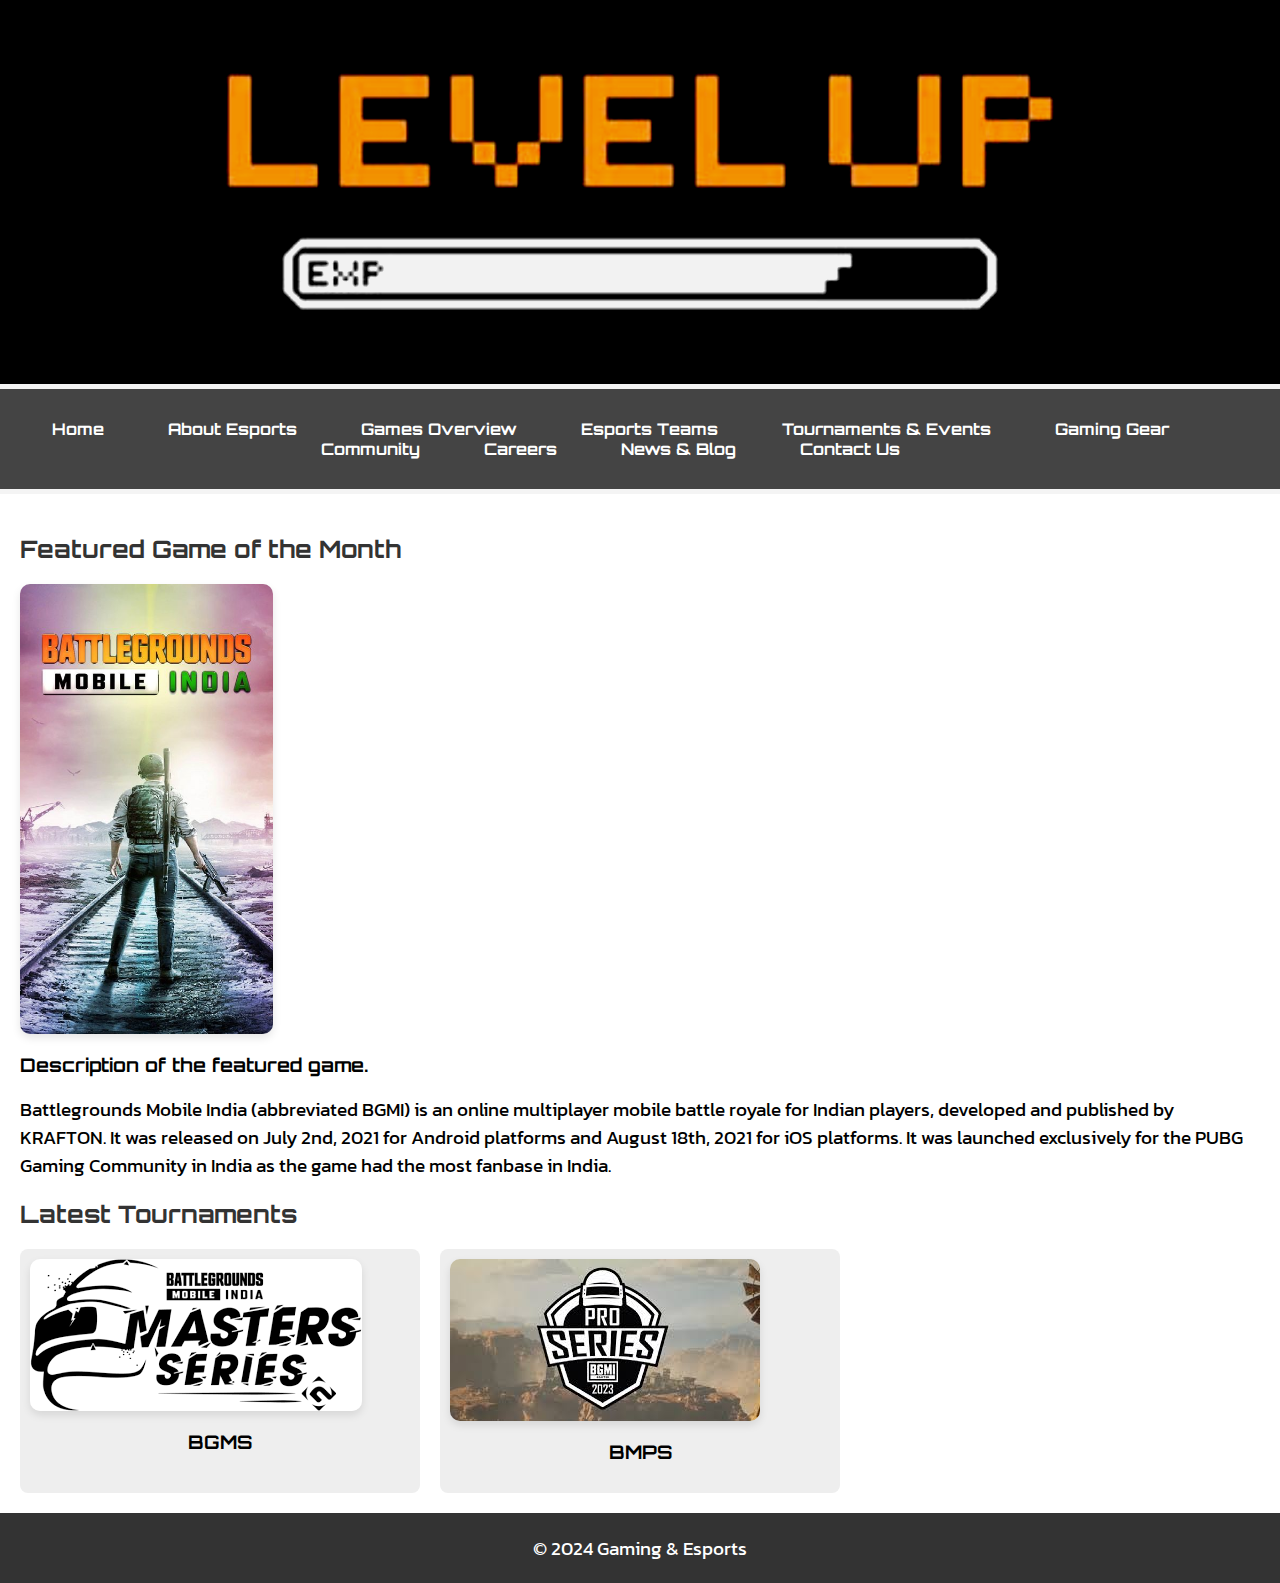
<file: Hari_AIE21156/index.html>
<!DOCTYPE html>
<html lang="en">
<head>
    <meta charset="UTF-8">
    <meta name="viewport" content="width=device-width, initial-scale=1.0">
    <link href="https://fonts.googleapis.com/css2?family=Orbitron:wght@400;500;700&display=swap" rel="stylesheet">
    <link href="https://fonts.googleapis.com/css2?family=Kanit:wght@400;500&family=Orbitron:wght@400;500;700&display=swap" rel="stylesheet">
    <link rel="stylesheet" href="styles.css">
    <title>Gaming and Esports</title>
</head>
<body>
    <header>
        <h1>Welcome to the World of Gaming & Esports</h1>
        <img src="Wallpaper.jpg" alt="Gaming & Esports">
    </header>
    <nav>
        <ul>
            <li><a href="index.html">Home</a></li>
            <li><a href="about.html" class="active">About Esports</a></li>
            <li><a href="games.html">Games Overview</a></li>
            <li><a href="teams.html">Esports Teams</a></li>
            <li><a href="tournaments.html">Tournaments & Events</a></li>
            <li><a href="gear.html">Gaming Gear</a></li>
            <li><a href="community.html">Community</a></li>
            <li><a href="careers.html">Careers</a></li>
            <li><a href="news.html">News & Blog</a></li>
            <li><a href="contact.html">Contact Us</a></li>
        </ul>
    </nav>
    <main>
        <section>
            <h2>Featured Game of the Month</h2>
            <img class="normal-image" src="bgmi.jpg" alt="Featured Game">
            <h3>Description of the featured game.</h3>
            <p>Battlegrounds Mobile India (abbreviated BGMI) is an online multiplayer mobile battle royale for Indian players, developed and published by KRAFTON. It was released on July 2nd, 2021 for Android platforms and August 18th, 2021 for iOS platforms. It was launched exclusively for the PUBG Gaming Community in India as the game had the most fanbase in India.</p>
        </section>
        <section>
            <h2>Latest Tournaments</h2>
            <div class="tournament-grid">
                <div class="tournament-card">
                    <img src="tournament1.png" alt="Tournament 1">
                    <h3>BGMS</h3>
                    <div class="description">
                        <p>The Battlegrounds Mobile India (BGMI) Masters Series Season 3 will see as many as top 24 teams compete for a total prize pool of a whopping prizepool of INR 1 crore.</p>
                    </div>
                </div>
                <div class="tournament-card">
                    <img src="tournament2.jpg" alt="Tournament 2">
                    <h3>BMPS</h3>
                    <div class="description">
                        <p>The Battlegrounds Mobile India (BGMI) Pro Series is an official tournament where the top 16 out of 128 invited teams showcase their skills in a LAN event for a whopping prizepool of INR 2 crore.</p>
                    </div>
                </div>
            </div>
        </section>
    </main>
    <footer>
        <p>© 2024 Gaming & Esports</p>
    </footer>
</body>
</html>
</file>
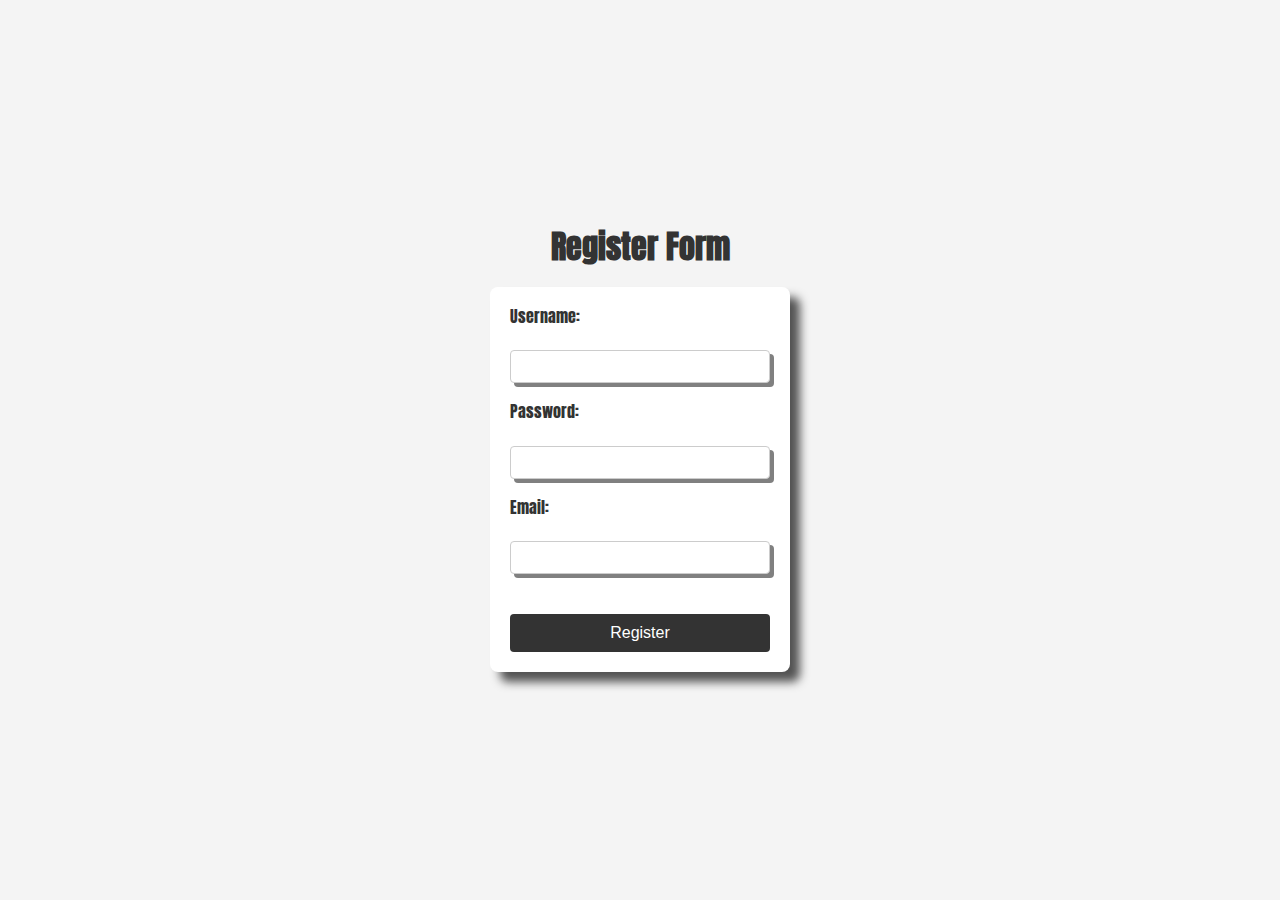
<file: Assignment-1/register_form.html>
<!DOCTYPE html>
<html lang="en">
<head>
    <title>Register Form</title>
    <meta charset="UTF-8">
    <meta name="viewport" content="width=device-width, initial-scale=1.0">
    <meta http-equiv="X-UA-Compatible" content="ie=edge">
    <link href="https://fonts.googleapis.com/css2?family=Anton:wght@400;600&display=swap" rel="stylesheet">
    <link rel="stylesheet" href="regstyles.css">
</head>
<body>
    <div>
    <h1>Register Form</h1>
    <form action="register.php" method="post">
        <label for="username">Username:</label><br>
        <input type="text" id="username" name="username"><br>
        <label for="password">Password:</label><br>
        <input type="password" id="password" name="password"><br>
        <label for="email">Email:</label><br>
        <input type="email" id="email" name="email"><br>
        <input type="submit" value="Register">
    </form>
</body>
    </html>
</file>
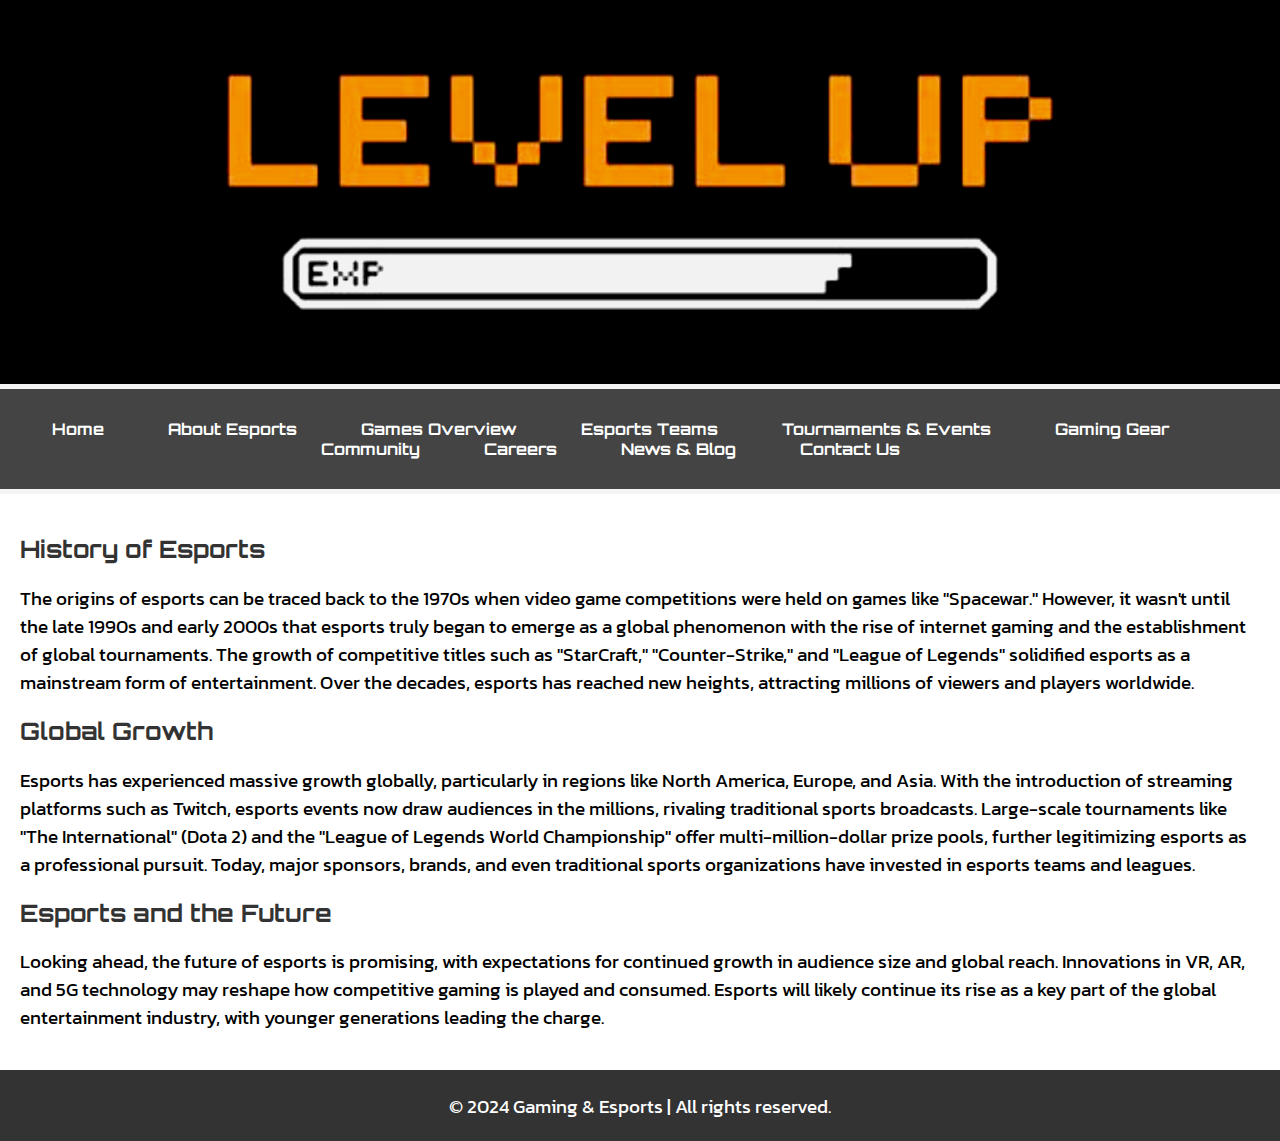
<file: Hari_AIE21156/about.html>
<!DOCTYPE html>
<html lang="en">
<head>
    <meta charset="UTF-8">
    <meta name="viewport" content="width=device-width, initial-scale=1.0">
    <link href="https://fonts.googleapis.com/css2?family=Orbitron:wght@400;500;700&display=swap" rel="stylesheet">
    <link href="https://fonts.googleapis.com/css2?family=Kanit:wght@400;500&display=swap" rel="stylesheet">
    <link rel="stylesheet" href="styles.css">
    <title>About Esports</title>
</head>
<body>
    <header>
        <h1>About Esports</h1>
        <img src="Wallpaper.jpg" alt="Gaming & Esports">
    </header>
    <nav>
        <ul>
            <li><a href="index.html">Home</a></li>
            <li><a href="about.html" class="active">About Esports</a></li>
            <li><a href="games.html">Games Overview</a></li>
            <li><a href="teams.html">Esports Teams</a></li>
            <li><a href="tournaments.html">Tournaments & Events</a></li>
            <li><a href="gear.html">Gaming Gear</a></li>
            <li><a href="community.html">Community</a></li>
            <li><a href="careers.html">Careers</a></li>
            <li><a href="news.html">News & Blog</a></li>
            <li><a href="contact.html">Contact Us</a></li>
        </ul>
    </nav>
    <main>
        <section>
            <h2>History of Esports</h2>
            <p>The origins of esports can be traced back to the 1970s when video game competitions were held on games like "Spacewar." However, it wasn't until the late 1990s and early 2000s that esports truly began to emerge as a global phenomenon with the rise of internet gaming and the establishment of global tournaments. The growth of competitive titles such as "StarCraft," "Counter-Strike," and "League of Legends" solidified esports as a mainstream form of entertainment. Over the decades, esports has reached new heights, attracting millions of viewers and players worldwide.</p>
        </section>
        <section>
            <h2>Global Growth</h2>
            <p>Esports has experienced massive growth globally, particularly in regions like North America, Europe, and Asia. With the introduction of streaming platforms such as Twitch, esports events now draw audiences in the millions, rivaling traditional sports broadcasts. Large-scale tournaments like "The International" (Dota 2) and the "League of Legends World Championship" offer multi-million-dollar prize pools, further legitimizing esports as a professional pursuit. Today, major sponsors, brands, and even traditional sports organizations have invested in esports teams and leagues.</p>
        </section>
        <section>
            <h2>Esports and the Future</h2>
            <p>Looking ahead, the future of esports is promising, with expectations for continued growth in audience size and global reach. Innovations in VR, AR, and 5G technology may reshape how competitive gaming is played and consumed. Esports will likely continue its rise as a key part of the global entertainment industry, with younger generations leading the charge.</p>
        </section>
    </main>
    <footer>
        <p>© 2024 Gaming & Esports | All rights reserved.</p>
    </footer>
</body>
</html>
</file>
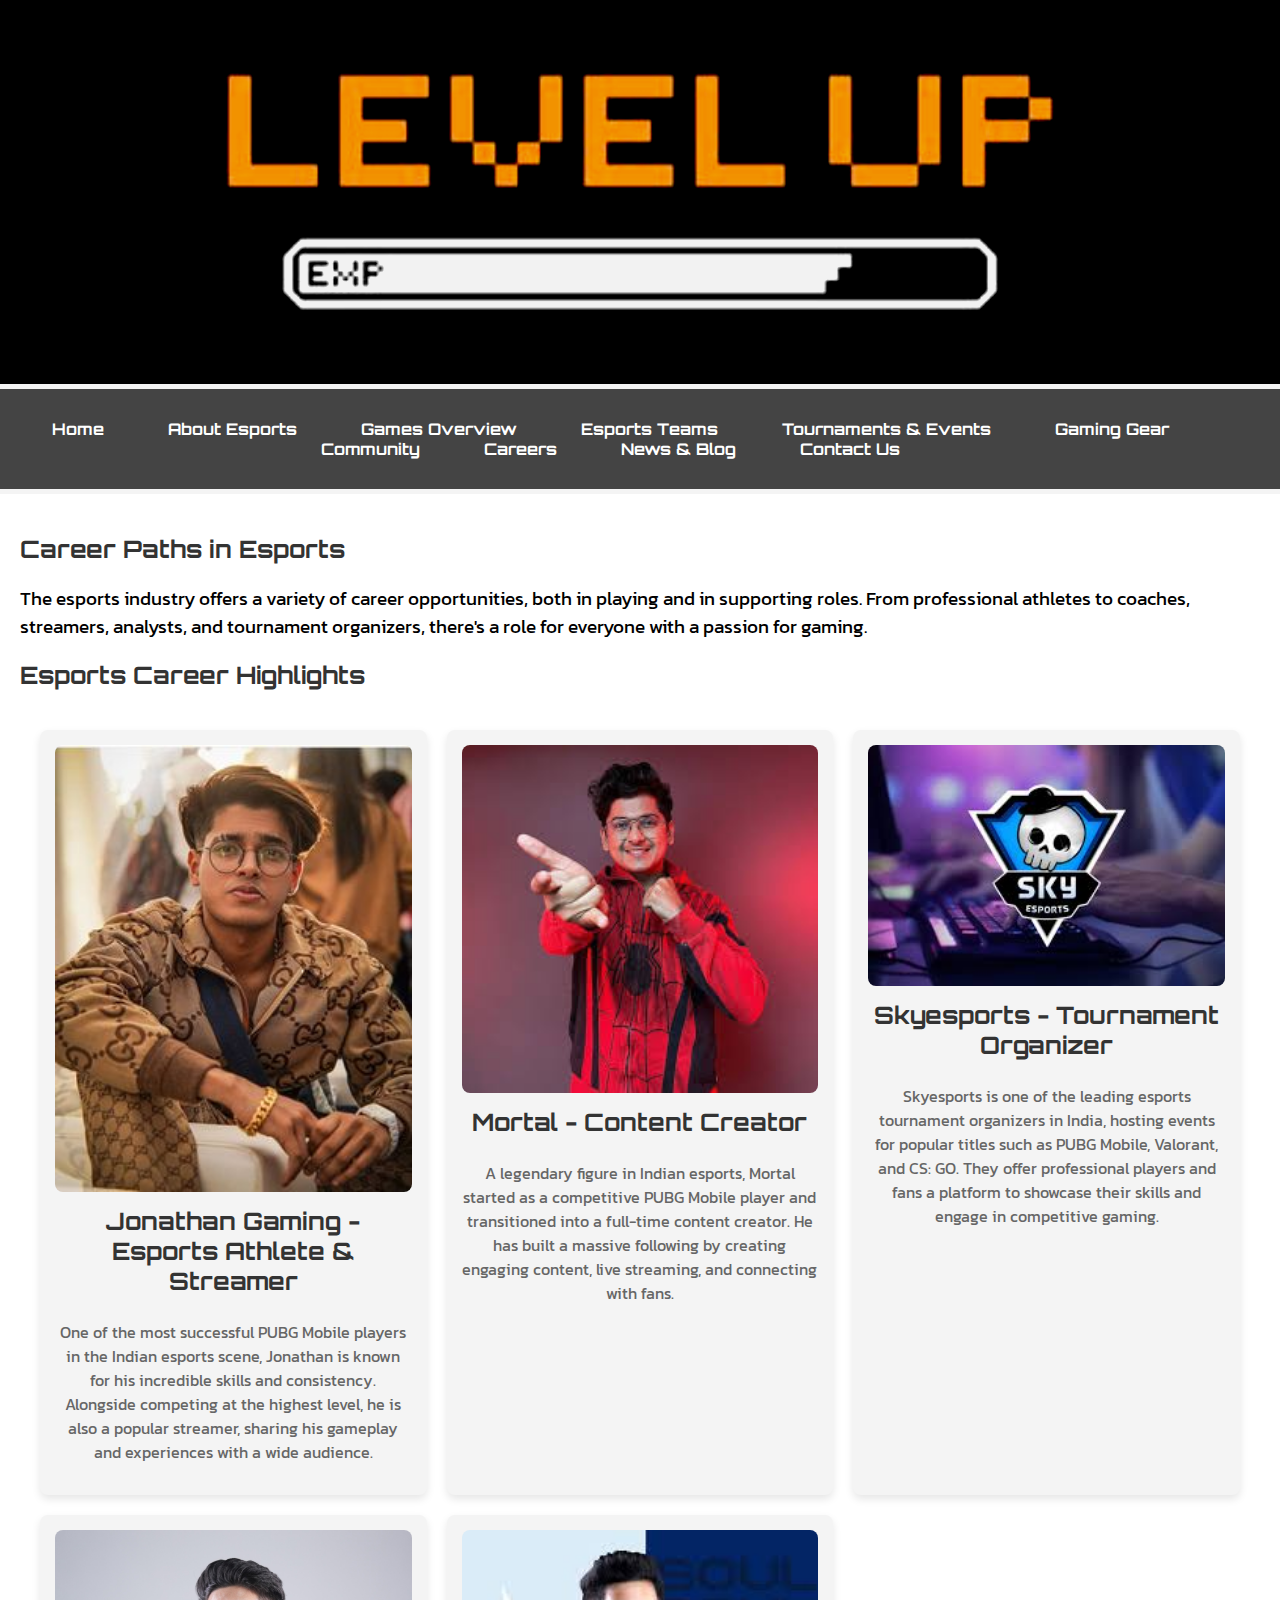
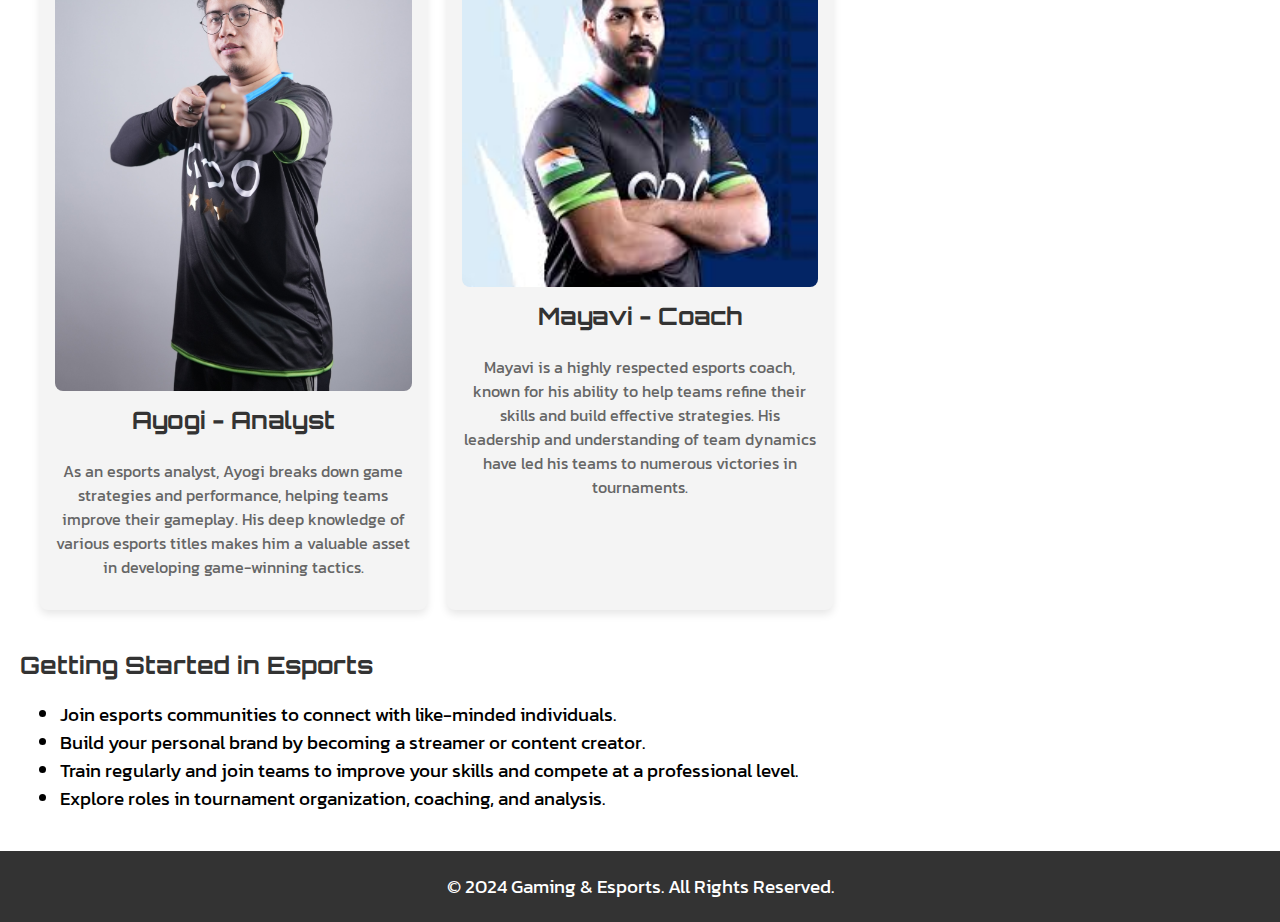
<file: Hari_AIE21156/careers.html>
<!DOCTYPE html>
<html lang="en">
<head>
    <meta charset="UTF-8">
    <meta name="viewport" content="width=device-width, initial-scale=1.0">
    <link
      href="https://fonts.googleapis.com/css2?family=Orbitron:wght@400;500;700&display=swap"
      rel="stylesheet"
    />
    <link
      href="https://fonts.googleapis.com/css2?family=Kanit:wght@400;500&display=swap"
      rel="stylesheet"
    />
    <link rel="stylesheet" href="styles.css">
    <title>Esports Careers</title>
</head>
<body>
    <header>
        <h1>Esports Careers</h1>
        <img src="Wallpaper.jpg" alt="Esports Careers">
    </header>

    <nav>
        <ul>
            <li><a href="index.html">Home</a></li>
            <li><a href="about.html">About Esports</a></li>
            <li><a href="games.html">Games Overview</a></li>
            <li><a href="teams.html">Esports Teams</a></li>
            <li><a href="tournaments.html">Tournaments & Events</a></li>
            <li><a href="gear.html">Gaming Gear</a></li>
            <li><a href="community.html">Community</a></li>
            <li><a href="careers.html" class="active">Careers</a></li>
            <li><a href="news.html">News & Blog</a></li>
            <li><a href="contact.html">Contact Us</a></li>
        </ul>
    </nav>

    <main>
        <section>
            <h2>Career Paths in Esports</h2>
            <p>
                The esports industry offers a variety of career opportunities, both in playing and in supporting roles. From professional athletes to coaches, streamers, analysts, and tournament organizers, there's a role for everyone with a passion for gaming.
            </p>
        </section>

        <section>
            <h2>Esports Career Highlights</h2>
            <div class="career-grid">
                <div class="career-card">
                    <img src="jonathan.jpg" alt="Jonathan Gaming">
                    <h3>Jonathan Gaming - Esports Athlete & Streamer</h3>
                    <p>
                        One of the most successful PUBG Mobile players in the Indian esports scene, Jonathan is known for his incredible skills and consistency. Alongside competing at the highest level, he is also a popular streamer, sharing his gameplay and experiences with a wide audience.
                    </p>
                </div>
                
                <div class="career-card">
                    <img src="mortal.jpg" alt="Mortal">
                    <h3>Mortal - Content Creator</h3>
                    <p>
                        A legendary figure in Indian esports, Mortal started as a competitive PUBG Mobile player and transitioned into a full-time content creator. He has built a massive following by creating engaging content, live streaming, and connecting with fans.
                    </p>
                </div>

                <div class="career-card">
                    <img src="sky.jpg" alt="Skyesports">
                    <h3>Skyesports - Tournament Organizer</h3>
                    <p>
                        Skyesports is one of the leading esports tournament organizers in India, hosting events for popular titles such as PUBG Mobile, Valorant, and CS: GO. They offer professional players and fans a platform to showcase their skills and engage in competitive gaming.
                    </p>
                </div>

                <div class="career-card">
                    <img src="ayogi.jpg" alt="Ayogi">
                    <h3>Ayogi - Analyst</h3>
                    <p>
                        As an esports analyst, Ayogi breaks down game strategies and performance, helping teams improve their gameplay. His deep knowledge of various esports titles makes him a valuable asset in developing game-winning tactics.
                    </p>
                </div>

                <div class="career-card">
                    <img src="mayavi.jpg" alt="Mayavi">
                    <h3>Mayavi - Coach</h3>
                    <p>
                        Mayavi is a highly respected esports coach, known for his ability to help teams refine their skills and build effective strategies. His leadership and understanding of team dynamics have led his teams to numerous victories in tournaments.
                    </p>
                </div>
            </div>
        </section>

        <section>
            <h2>Getting Started in Esports</h2>
            <ul class="getting-started">
                <li>Join esports communities to connect with like-minded individuals.</li>
                <li>Build your personal brand by becoming a streamer or content creator.</li>
                <li>Train regularly and join teams to improve your skills and compete at a professional level.</li>
                <li>Explore roles in tournament organization, coaching, and analysis.</li>
            </ul>
        </section>
    </main>

    <footer>
        <p>© 2024 Gaming & Esports. All Rights Reserved.</p>
    </footer>
</body>
</html>
</file>
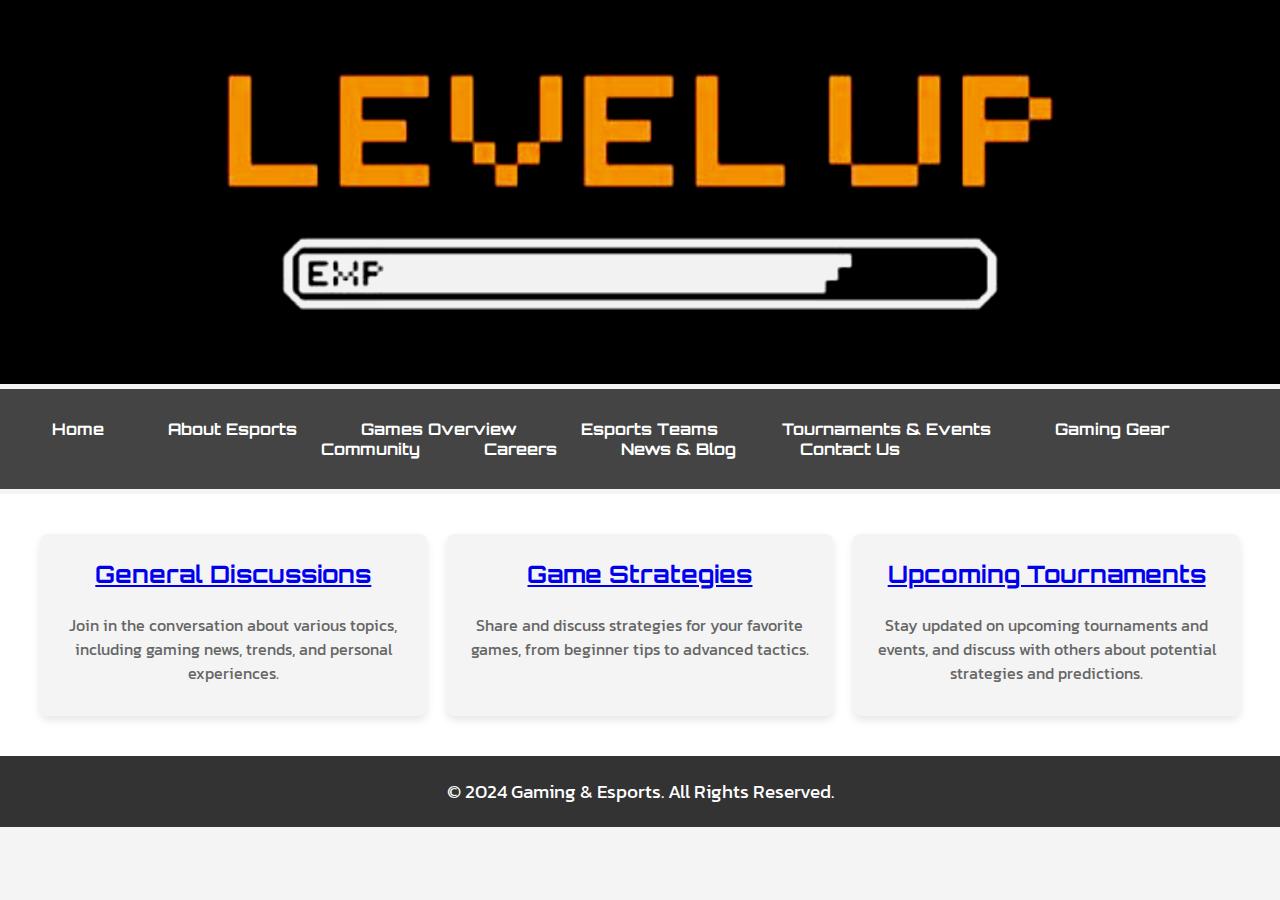
<file: Hari_AIE21156/community.html>
<!DOCTYPE html>
<html lang="en">
<head>
    <meta charset="UTF-8">
    <meta name="viewport" content="width=device-width, initial-scale=1.0">
    <link
      href="https://fonts.googleapis.com/css2?family=Orbitron:wght@400;500;700&display=swap"
      rel="stylesheet"
    />
    <link
      href="https://fonts.googleapis.com/css2?family=Kanit:wght@400;500&display=swap"
      rel="stylesheet"
    />
    <link rel="stylesheet" href="styles.css">
    <title>Community & Forums</title>
</head>
<body>
    <header>
        <h1>Join the Gaming Community</h1>
        <img src="Wallpaper.jpg" alt="Community & Forums" />
    </header>

    <nav>
        <ul>
            <li><a href="index.html">Home</a></li>
            <li><a href="about.html">About Esports</a></li>
            <li><a href="games.html">Games Overview</a></li>
            <li><a href="teams.html">Esports Teams</a></li>
            <li><a href="tournaments.html">Tournaments & Events</a></li>
            <li><a href="gear.html">Gaming Gear</a></li>
            <li><a href="community.html" class="active">Community</a></li>
            <li><a href="careers.html">Careers</a></li>
            <li><a href="news.html">News & Blog</a></li>
            <li><a href="contact.html">Contact Us</a></li>
        </ul>
    </nav>

    <main>
        <section class="discussion-grid">
            <div class="discussion-card">
                <h3><a href="https://www.reddit.com/r/PUBATTLEGROUNDS/">General Discussions</a></h3>
                <p>Join in the conversation about various topics, including gaming news, trends, and personal experiences.</p>
            </div>
            <div class="discussion-card">
                <h3><a href="https://overgear.com/guides/pubg/beginners-guide/?srsltid=AfmBOopAh3AAwNgD0mT6Y_W3Mr9f2yFR9jRfuM_Q0xWZigc9kL7WbDW6">Game Strategies</a></h3>
                <p>Share and discuss strategies for your favorite games, from beginner tips to advanced tactics.</p>
            </div>
            <div class="discussion-card">
                <h3><a href="https://escharts.com/upcoming-tournaments/pubg">Upcoming Tournaments</a></h3>
                <p>Stay updated on upcoming tournaments and events, and discuss with others about potential strategies and predictions.</p>
            </div>
        </section>
    </main>

    <footer>
        <p>© 2024 Gaming & Esports. All Rights Reserved.</p>
    </footer>
</body>
</html>
</file>
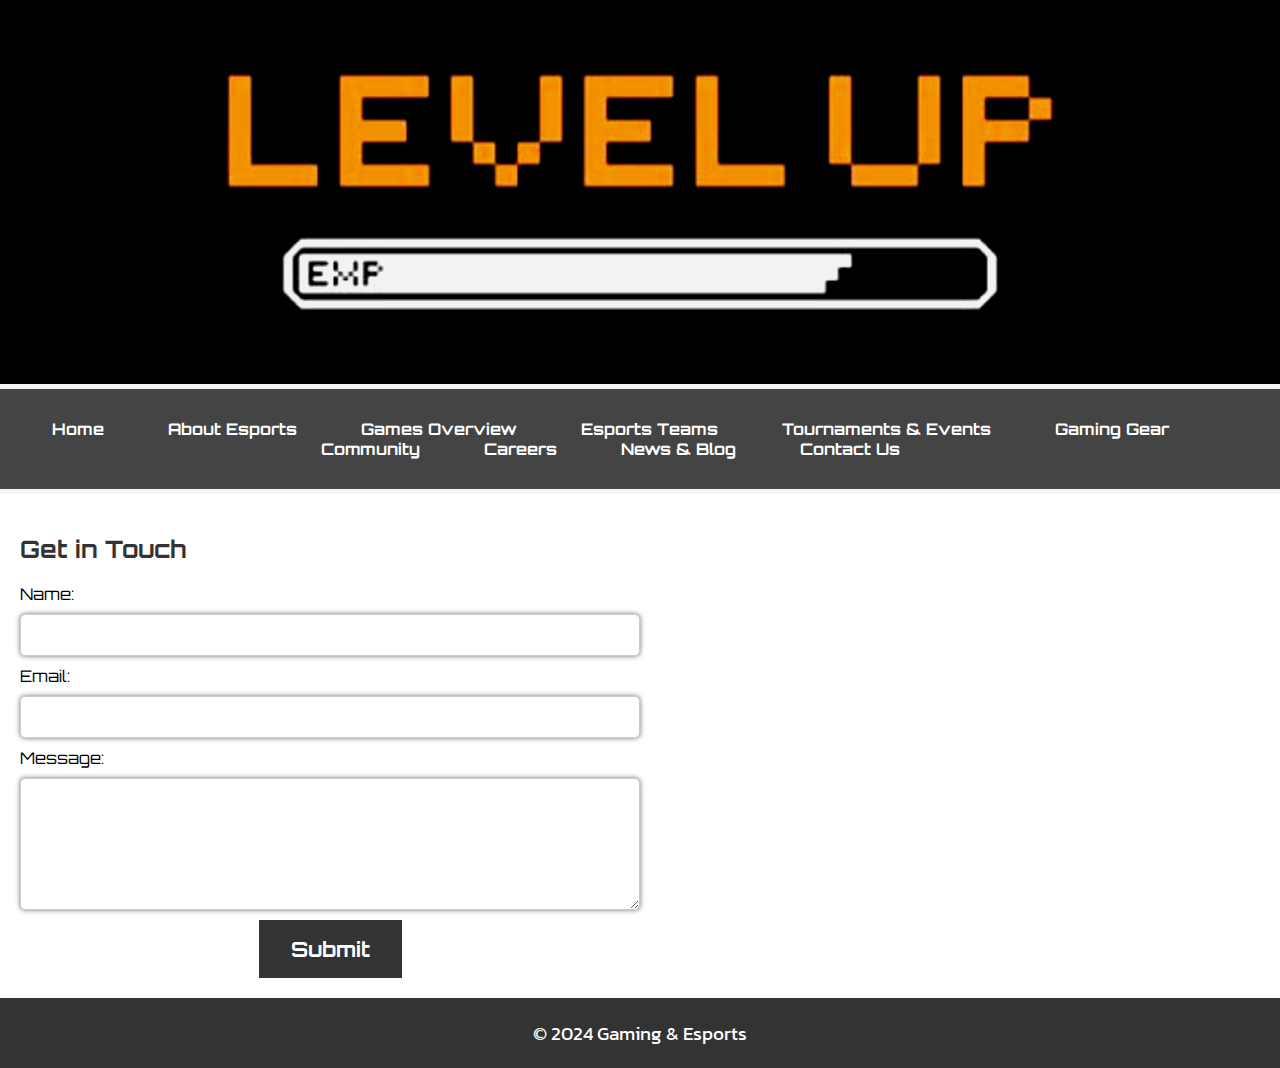
<file: Hari_AIE21156/contact.html>
<!DOCTYPE html>
<html lang="en">
<head>
    <meta charset="UTF-8">
    <meta name="viewport" content="width=device-width, initial-scale=1.0">
    <link
      href="https://fonts.googleapis.com/css2?family=Orbitron:wght@400;500;700&display=swap"
      rel="stylesheet"
    />
    <link
      href="https://fonts.googleapis.com/css2?family=Kanit:wght@400;500&display=swap"
      rel="stylesheet"
    />
    <link rel="stylesheet" href="styles.css">
    <title>Contact Us</title>
</head>
<body>
    <header>
        <h1>Contact Us</h1>
        <img src="Wallpaper.jpg" alt="Community & Forums" />
    </header>
    <nav>
        <ul>
            <li><a href="index.html">Home</a></li>
            <li><a href="about.html">About Esports</a></li>
            <li><a href="games.html">Games Overview</a></li>
            <li><a href="teams.html">Esports Teams</a></li>
            <li><a href="tournaments.html">Tournaments & Events</a></li>
            <li><a href="gear.html">Gaming Gear</a></li>
            <li><a href="community.html">Community</a></li>
            <li><a href="careers.html">Careers</a></li>
            <li><a href="news.html" class="active">News & Blog</a></li>
            <li><a href="contact.html">Contact Us</a></li>
        </ul>
    </nav>
    <main>
        <section class="contact-content">
            <h2>Get in Touch</h2>
            <form action="#" method="post">
                <label for="name">Name:</label>
                <input class="contact-form" type="text" id="name" name="name" required>

                <label for="email">Email:</label>
                <input class="contact-form" type="email" id="email" name="email" required>

                <label for="message">Message:</label>
                <textarea class="contact-form" id="message" name="message" rows="4" required></textarea>

                <button class="submit-button" type="submit">Submit</button>
            </form>
        </section>
    </main>
    <footer>
        <p>© 2024 Gaming & Esports</p>
    </footer>
</body>
</html>
</file>
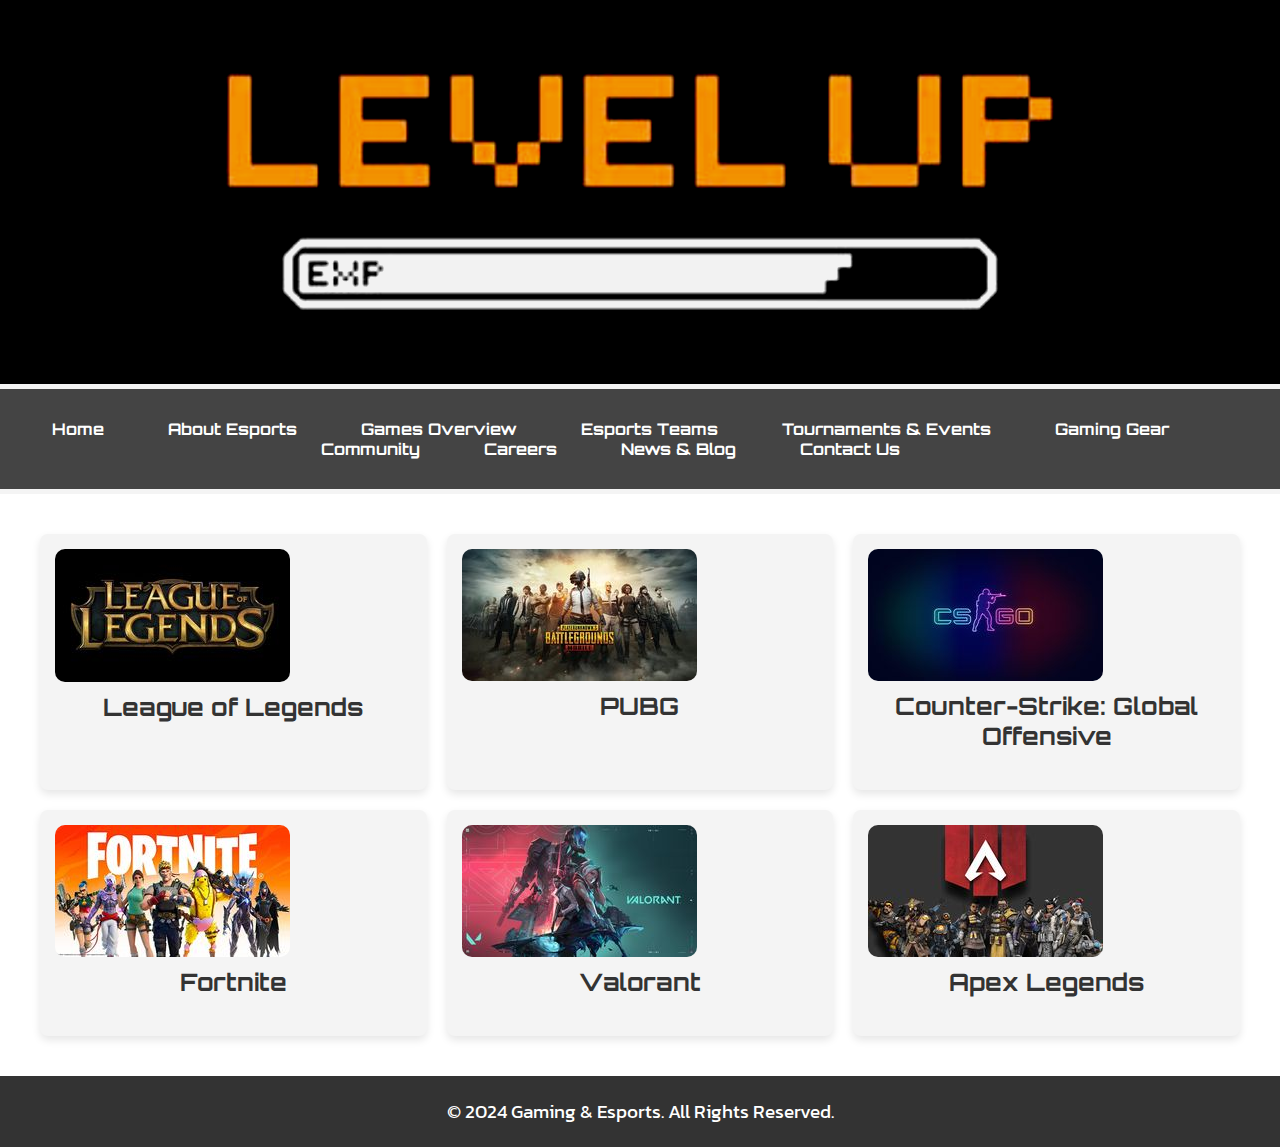
<file: Hari_AIE21156/games.html>
<!DOCTYPE html>
<html lang="en">
  <head>
    <meta charset="UTF-8" />
    <meta name="viewport" content="width=device-width, initial-scale=1.0" />
    <link
      href="https://fonts.googleapis.com/css2?family=Orbitron:wght@400;500;700&display=swap"
      rel="stylesheet"
    />
    <link
      href="https://fonts.googleapis.com/css2?family=Kanit:wght@400;500&display=swap"
      rel="stylesheet"
    />
    <link rel="stylesheet" href="styles.css" />
    <title>Games Overview</title>
  </head>
  <body>
    <header>
      <h1>Popular Esports Games</h1>
      <img src="Wallpaper.jpg" alt="Gaming & Esports" />
    </header>

    <nav>
      <ul>
        <li><a href="index.html">Home</a></li>
        <li><a href="about.html">About Esports</a></li>
        <li><a href="games.html" class="active">Games Overview</a></li>
        <li><a href="teams.html">Esports Teams</a></li>
        <li><a href="tournaments.html">Tournaments & Events</a></li>
        <li><a href="gear.html">Gaming Gear</a></li>
        <li><a href="community.html">Community</a></li>
        <li><a href="careers.html">Careers</a></li>
        <li><a href="news.html">News & Blog</a></li>
        <li><a href="contact.html">Contact Us</a></li>
      </ul>
    </nav>

    <main>
      <section class="game-grid">
        <div class="game-card">
          <img src="lol.jpg" alt="League of Legends" />
          <h3>League of Legends</h3>
          <p>
            A fast-paced, competitive online game where two teams of powerful
            champions, each with unique abilities, battle to destroy the other’s
            base.
          </p>
        </div>

        <div class="game-card">
          <img src="pubg.jpg" alt="PUBG" />
          <h3>PUBG</h3>
          <p>
            A battle royale game where up to 100 players parachute onto an
            island and scavenge for weapons and equipment to kill others without getting killed.
          </p>
        </div>

        <div class="game-card">
          <img src="csgo.jpg" alt="CS: GO" />
          <h3>Counter-Strike: Global Offensive</h3>
          <p>
            A competitive first-person shooter where teams compete in various
            game modes such as bomb defusal and hostage rescue.
          </p>
        </div>

        <div class="game-card">
          <img src="fortnite.jpg" alt="Fortnite" />
          <h3>Fortnite</h3>
          <p>
            A battle royale game where players fight to be the last one standing
            while collecting resources, building structures, and surviving the
            storm.
          </p>
        </div>

        <div class="game-card">
          <img src="valorant.jpg" alt="Valorant" />
          <h3>Valorant</h3>
          <p>
            A tactical shooter where teams of agents with unique abilities
            compete in fast-paced rounds to either plant or defuse the spike.
          </p>
        </div>

        <div class="game-card">
          <img src="apex.jpg" alt="Apex Legends" />
          <h3>Apex Legends</h3>
          <p>
            A squad-based battle royale game where players compete as legends
            with unique abilities to survive in an evolving battlefield.
          </p>
        </div>
      </section>
    </main>

    <footer>
      <p>© 2024 Gaming & Esports. All Rights Reserved.</p>
    </footer>
  </body>
</html>
</file>
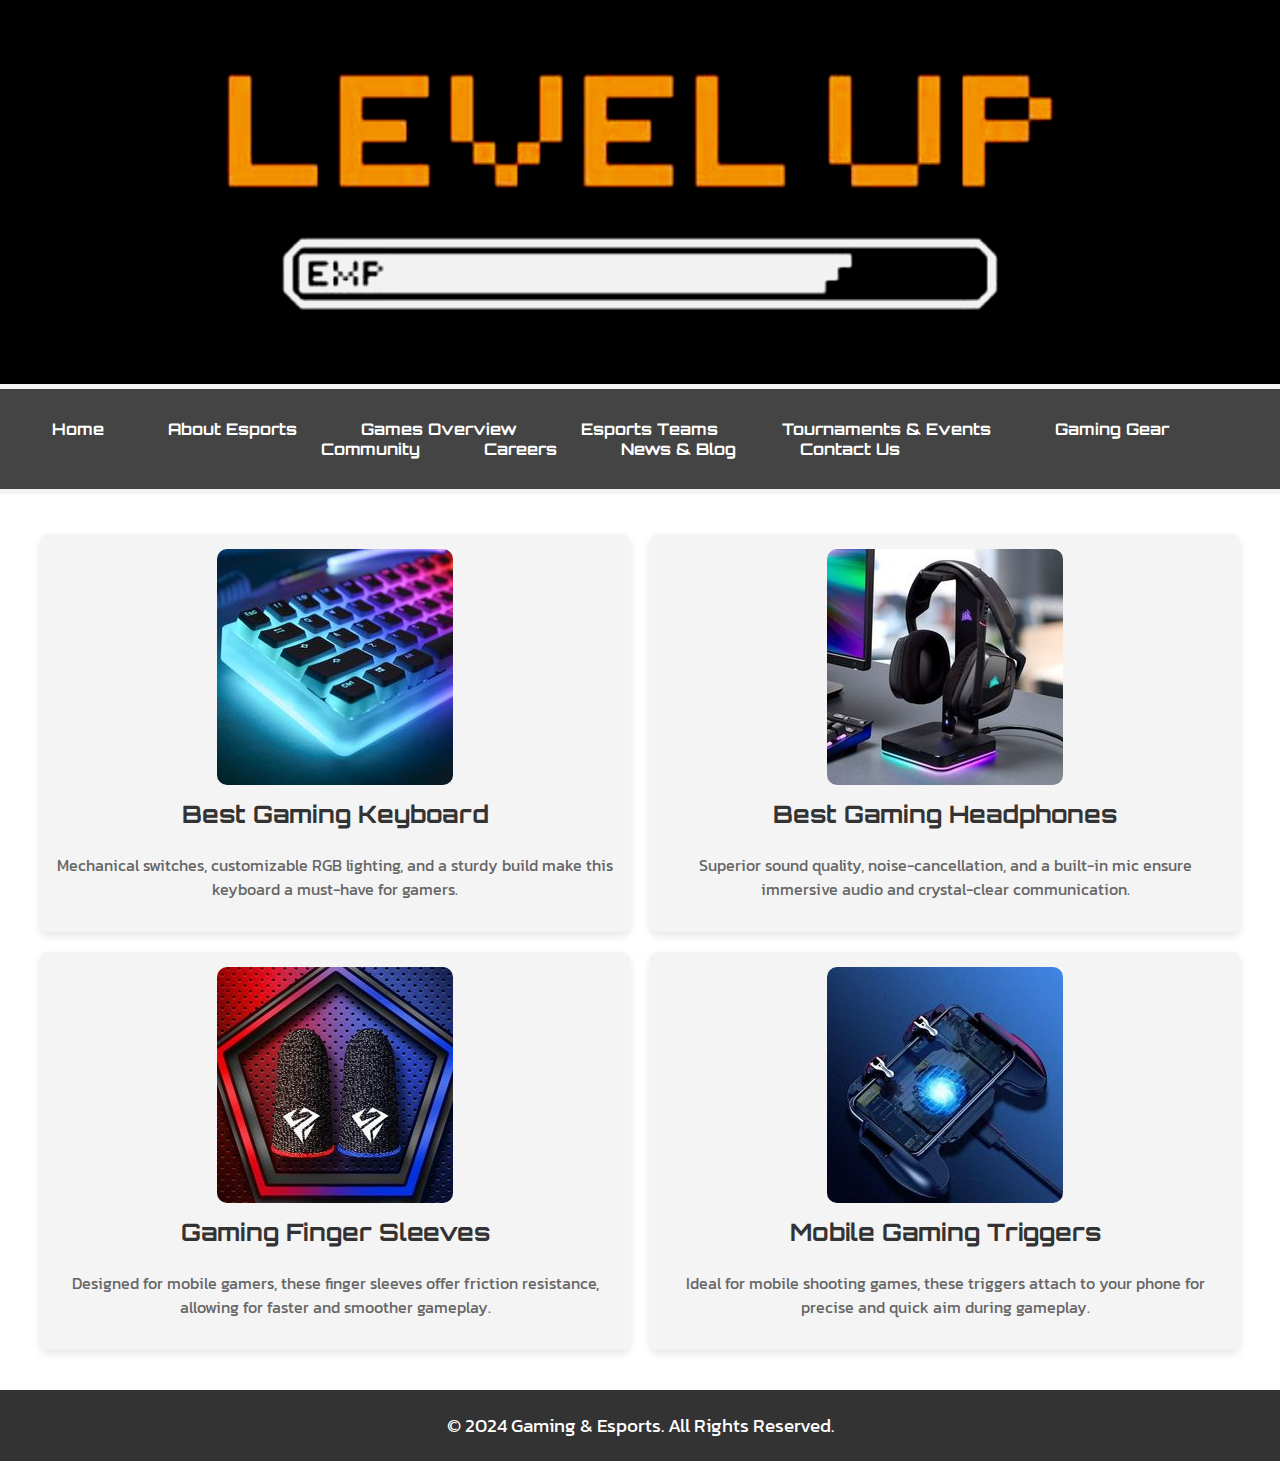
<file: Hari_AIE21156/gear.html>
<!DOCTYPE html>
<html lang="en">
<head>
    <meta charset="UTF-8">
    <meta name="viewport" content="width=device-width, initial-scale=1.0">
    <link
      href="https://fonts.googleapis.com/css2?family=Orbitron:wght@400;500;700&display=swap"
      rel="stylesheet"
    />
    <link
      href="https://fonts.googleapis.com/css2?family=Kanit:wght@400;500&display=swap"
      rel="stylesheet"
    />
    <link rel="stylesheet" href="styles.css">
    <title>Gaming Gear & Setup</title>
</head>
<body>
    <header>
        <h1>Top Gaming Gear</h1>
        <img src="Wallpaper.jpg" alt="Gaming Setup" />
    </header>

    <nav>
        <ul>
            <li><a href="index.html">Home</a></li>
            <li><a href="about.html">About Esports</a></li>
            <li><a href="games.html">Games Overview</a></li>
            <li><a href="teams.html">Esports Teams</a></li>
            <li><a href="tournaments.html">Tournaments & Events</a></li>
            <li><a href="gear.html" class="active">Gaming Gear</a></li>
            <li><a href="community.html">Community</a></li>
            <li><a href="careers.html">Careers</a></li>
            <li><a href="news.html">News & Blog</a></li>
            <li><a href="contact.html">Contact Us</a></li>
        </ul>
    </nav>

    <main>
        <section class="gear-grid">
            <div class="gear-card">
                <img src="keyboard.jpg" alt="Gaming Keyboard">
                <h3>Best Gaming Keyboard</h3>
                <p>
                    Mechanical switches, customizable RGB lighting, and a sturdy build make this keyboard a must-have for gamers.
                </p>
            </div>
            <div class="gear-card">
                <img src="headphone.jpg" alt="Gaming Headphones">
                <h3>Best Gaming Headphones</h3>
                <p>
                    Superior sound quality, noise-cancellation, and a built-in mic ensure immersive audio and crystal-clear communication.
                </p>
            </div>
            <div class="gear-card">
                <img src="sleeves.jpg" alt="Gaming Finger Sleeves">
                <h3>Gaming Finger Sleeves</h3>
                <p>
                    Designed for mobile gamers, these finger sleeves offer friction resistance, allowing for faster and smoother gameplay.
                </p>
            </div>
            <div class="gear-card">
                <img src="triggers.jpg" alt="Mobile Triggers">
                <h3>Mobile Gaming Triggers</h3>
                <p>
                    Ideal for mobile shooting games, these triggers attach to your phone for precise and quick aim during gameplay.
                </p>
            </div>
        </section>
    </main>

    <footer>
        <p>© 2024 Gaming & Esports. All Rights Reserved.</p>
    </footer>
</body>
</html>
</file>
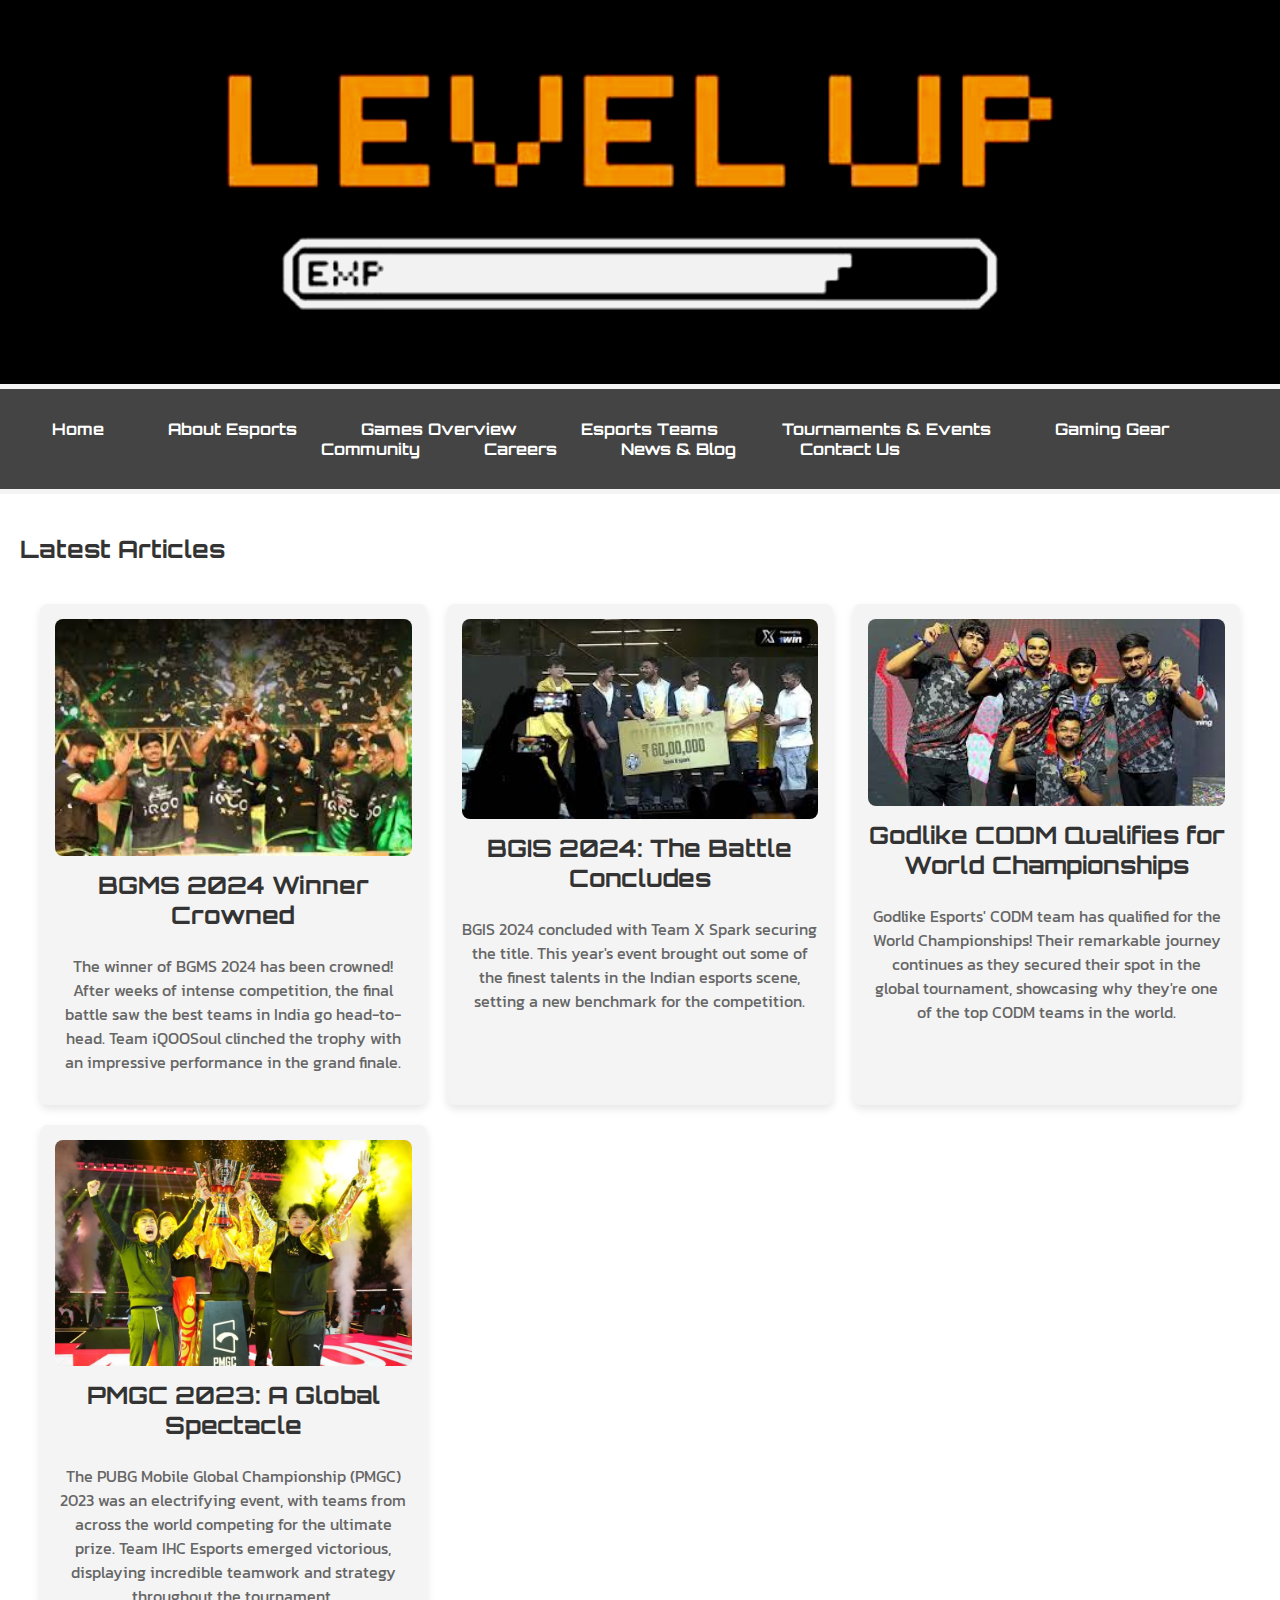
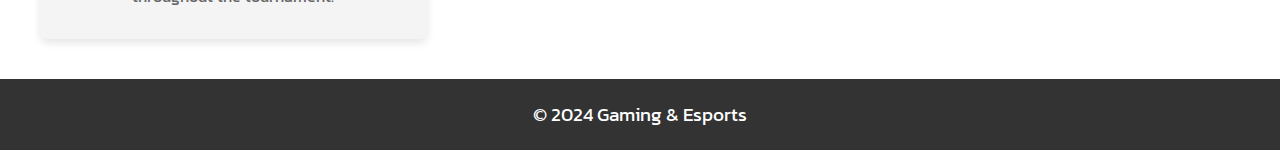
<file: Hari_AIE21156/news.html>
<!DOCTYPE html>
<html lang="en">
<head>
    <meta charset="UTF-8">
    <meta name="viewport" content="width=device-width, initial-scale=1.0">
    <link
      href="https://fonts.googleapis.com/css2?family=Orbitron:wght@400;500;700&display=swap"
      rel="stylesheet"
    />
    <link
      href="https://fonts.googleapis.com/css2?family=Kanit:wght@400;500&display=swap"
      rel="stylesheet"
    />
    <link rel="stylesheet" href="styles.css">
    <title>News & Blog</title>
</head>
<body>
    <header>
        <h1>Esports News & Blog</h1>
        <img src="Wallpaper.jpg" alt="Community & Forums" />
    </header>
    
    <nav>
        <ul>
            <li><a href="index.html">Home</a></li>
            <li><a href="about.html">About Esports</a></li>
            <li><a href="games.html">Games Overview</a></li>
            <li><a href="teams.html">Esports Teams</a></li>
            <li><a href="tournaments.html">Tournaments & Events</a></li>
            <li><a href="gear.html">Gaming Gear</a></li>
            <li><a href="community.html">Community</a></li>
            <li><a href="careers.html">Careers</a></li>
            <li><a href="news.html" class="active">News & Blog</a></li>
            <li><a href="contact.html">Contact Us</a></li>
        </ul>
    </nav>

    <main>
        <section>
            <h2>Latest Articles</h2>
            <div class="blog-grid">
                <div class="blog-card">
                    <img src="iqoosoul.jpg" alt="BGMS 2024 Winner">
                    <h3>BGMS 2024 Winner Crowned</h3>
                    <p>
                        The winner of BGMS 2024 has been crowned! After weeks of intense competition, the final battle saw the best teams in India go head-to-head. Team iQOOSoul clinched the trophy with an impressive performance in the grand finale.
                    </p>
                </div>

                <div class="blog-card">
                    <img src="tx.jpg" alt="BGIS 2024">
                    <h3>BGIS 2024: The Battle Concludes</h3>
                    <p>
                        BGIS 2024 concluded with Team X Spark securing the title. This year's event brought out some of the finest talents in the Indian esports scene, setting a new benchmark for the competition.
                    </p>
                </div>

                <div class="blog-card">
                    <img src="godlcodm.jpg" alt="Godlike CODM">
                    <h3>Godlike CODM Qualifies for World Championships</h3>
                    <p>
                        Godlike Esports' CODM team has qualified for the World Championships! Their remarkable journey continues as they secured their spot in the global tournament, showcasing why they're one of the top CODM teams in the world.
                    </p>
                </div>

                <div class="blog-card">
                    <img src="pmgc2023.jpeg" alt="PMGC 2023">
                    <h3>PMGC 2023: A Global Spectacle</h3>
                    <p>
                        The PUBG Mobile Global Championship (PMGC) 2023 was an electrifying event, with teams from across the world competing for the ultimate prize. Team IHC Esports emerged victorious, displaying incredible teamwork and strategy throughout the tournament.
                    </p>
                </div>
            </div>
        </section>
    </main>

    <footer>
        <p>© 2024 Gaming & Esports</p>
    </footer>
</body>
</html>
</file>
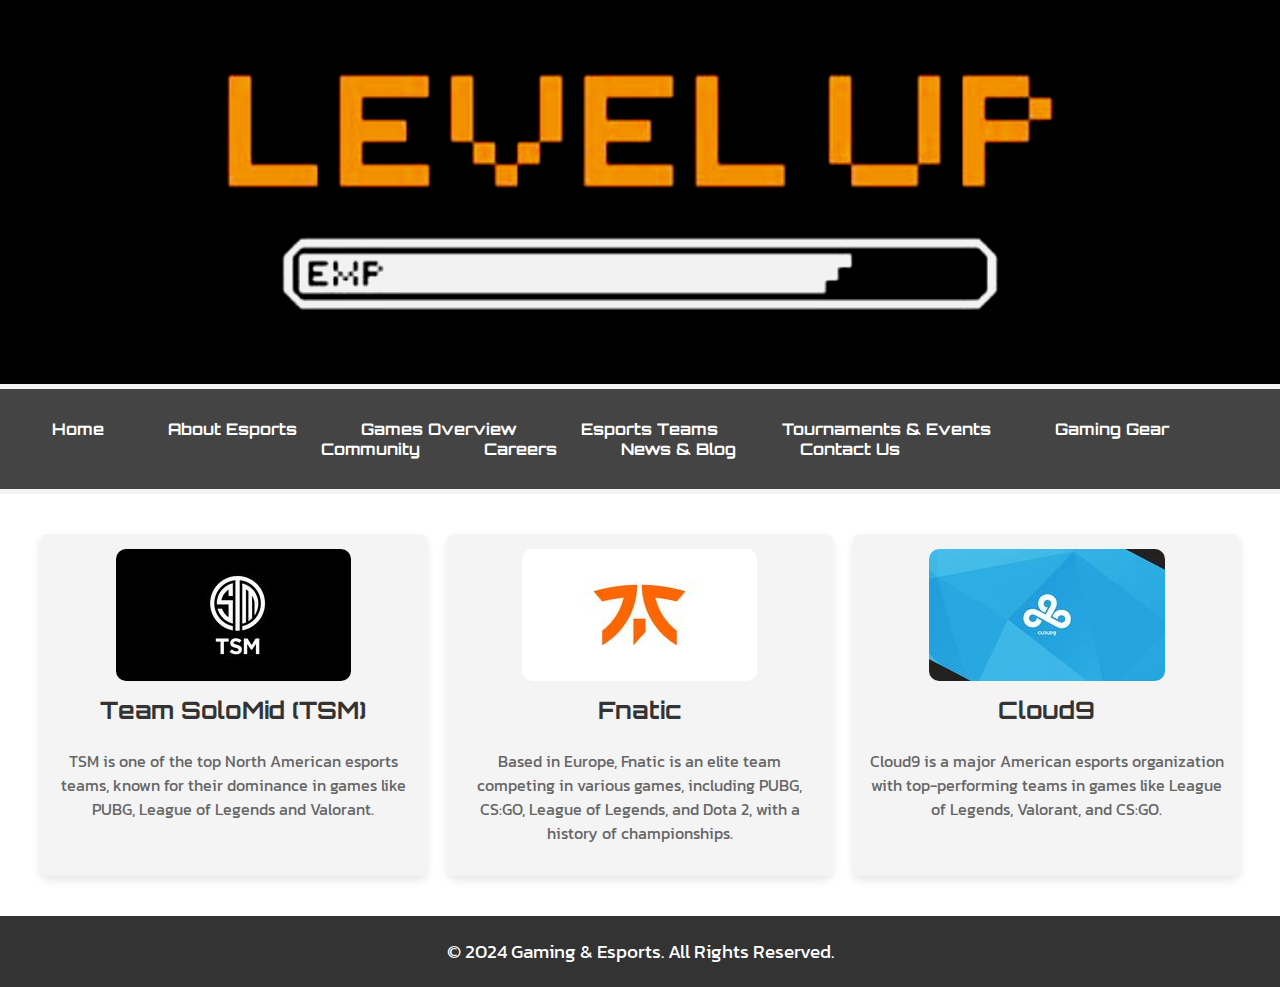
<file: Hari_AIE21156/teams.html>
<!DOCTYPE html>
<html lang="en">
<head>
    <meta charset="UTF-8">
    <meta name="viewport" content="width=device-width, initial-scale=1.0">
    <link
      href="https://fonts.googleapis.com/css2?family=Orbitron:wght@400;500;700&display=swap"
      rel="stylesheet"
    />
    <link
      href="https://fonts.googleapis.com/css2?family=Kanit:wght@400;500&display=swap"
      rel="stylesheet"
    />
    <link rel="stylesheet" href="styles.css">
    <title>Esports Teams</title>
</head>
<body>
    <header>
        <h1>Top Esports Teams</h1>
        <img src="Wallpaper.jpg" alt="Gaming & Esports" />
    </header>

    <nav>
        <ul>
            <li><a href="index.html">Home</a></li>
            <li><a href="about.html">About Esports</a></li>
            <li><a href="games.html">Games Overview</a></li>
            <li><a href="teams.html" class="active">Esports Teams</a></li>
            <li><a href="tournaments.html">Tournaments & Events</a></li>
            <li><a href="gear.html">Gaming Gear</a></li>
            <li><a href="community.html">Community</a></li>
            <li><a href="careers.html">Careers</a></li>
            <li><a href="news.html">News & Blog</a></li>
            <li><a href="contact.html">Contact Us</a></li>
        </ul>
    </nav>

    <main>
        <section class="team-grid">
            <div class="team-card">
                <img src="tsm.jpg" alt="Team 1">
                <h3>Team SoloMid (TSM)</h3>
                <p>
                    TSM is one of the top North American esports teams, known for their 
                    dominance in games like PUBG, League of Legends and Valorant.
                </p>
            </div>
            <div class="team-card">
                <img src="fnatic.jpg" alt="Team 2">
                <h3>Fnatic</h3>
                <p>
                    Based in Europe, Fnatic is an elite team competing in various games, 
                    including PUBG, CS:GO, League of Legends, and Dota 2, with a history of championships.
                </p>
            </div>
            <div class="team-card">
                <img src="cloud9.jpg" alt="Team 3">
                <h3>Cloud9</h3>
                <p>
                    Cloud9 is a major American esports organization with top-performing 
                    teams in games like League of Legends, Valorant, and CS:GO.
                </p>
            </div>
        </section>
    </main>

    <footer>
        <p>© 2024 Gaming & Esports. All Rights Reserved.</p>
    </footer>
</body>
</html>
</file>
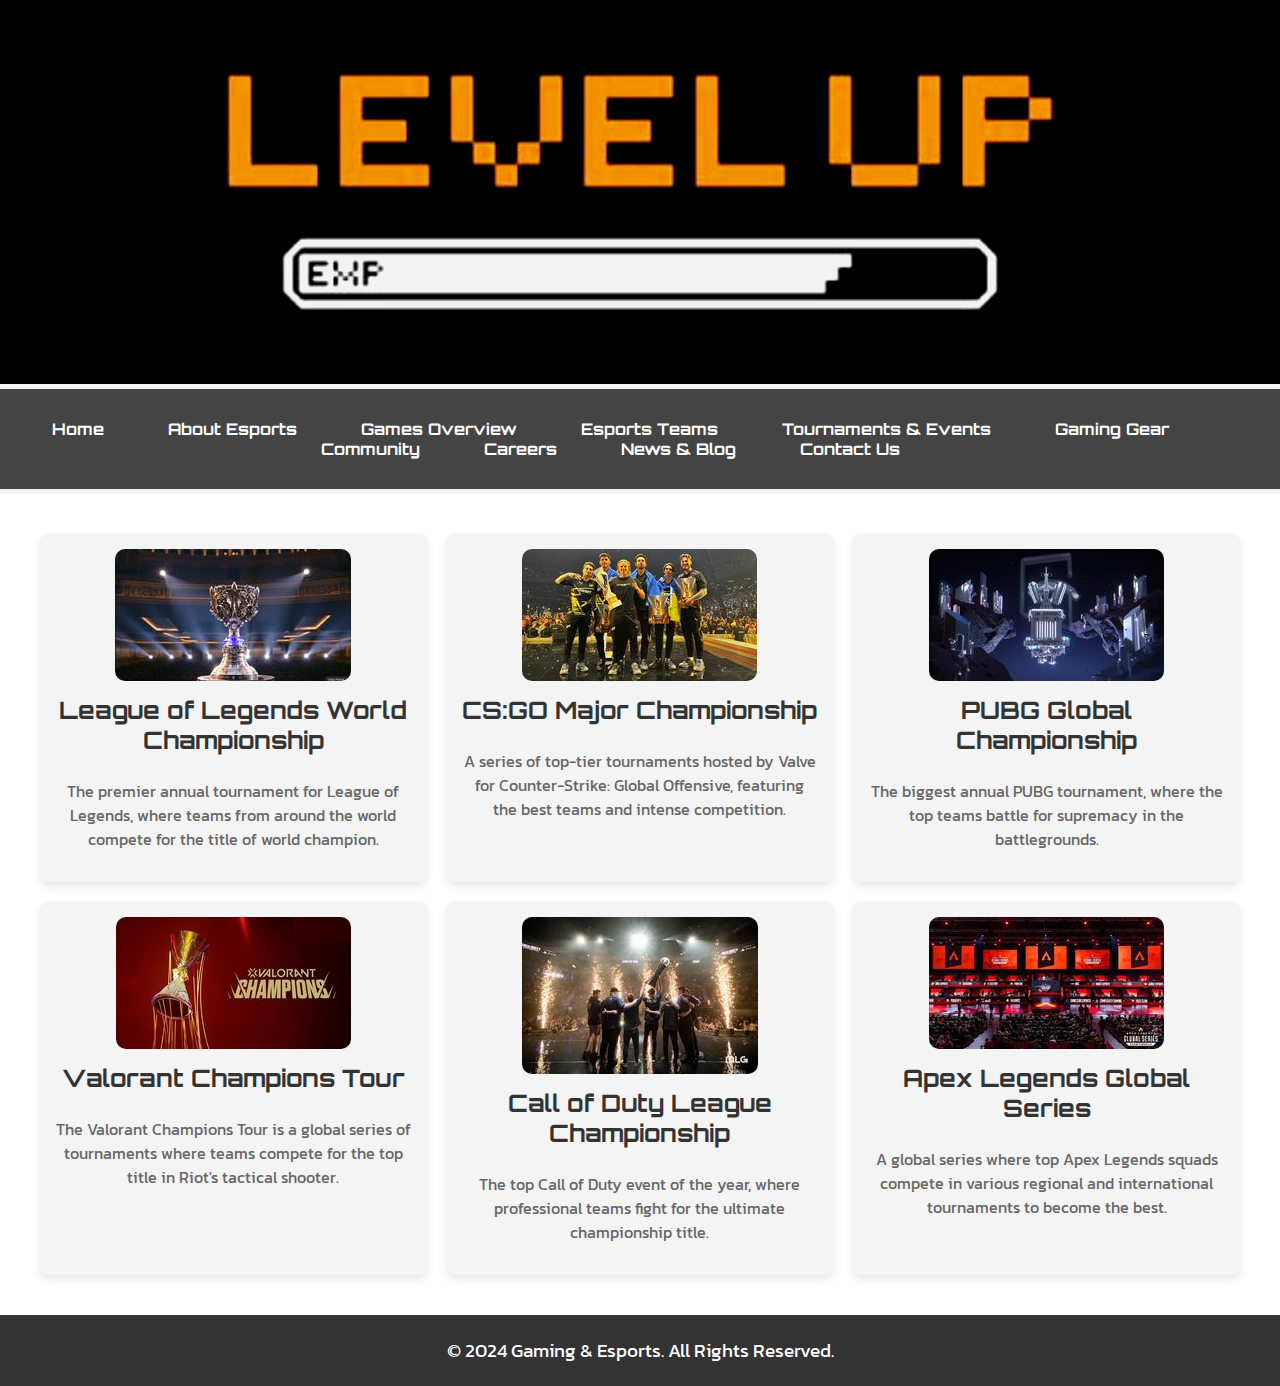
<file: Hari_AIE21156/tournaments.html>
<!DOCTYPE html>
<html lang="en">
<head>
    <meta charset="UTF-8">
    <meta name="viewport" content="width=device-width, initial-scale=1.0">
    <link
      href="https://fonts.googleapis.com/css2?family=Orbitron:wght@400;500;700&display=swap"
      rel="stylesheet"
    />
    <link
      href="https://fonts.googleapis.com/css2?family=Kanit:wght@400;500&display=swap"
      rel="stylesheet"
    />
    <link rel="stylesheet" href="styles.css">
    <title>Tournaments & Events</title>
</head>
<body>
    <header>
        <h1>Upcoming Esports Tournaments</h1>
        <img src="Wallpaper.jpg" alt="Esports Tournaments" />
    </header>

    <nav>
        <ul>
            <li><a href="index.html">Home</a></li>
            <li><a href="about.html">About Esports</a></li>
            <li><a href="games.html">Games Overview</a></li>
            <li><a href="teams.html">Esports Teams</a></li>
            <li><a href="tournaments.html" class="active">Tournaments & Events</a></li>
            <li><a href="gear.html">Gaming Gear</a></li>
            <li><a href="community.html">Community</a></li>
            <li><a href="careers.html">Careers</a></li>
            <li><a href="news.html">News & Blog</a></li>
            <li><a href="contact.html">Contact Us</a></li>
        </ul>
    </nav>

    <main>
        <section class="tournaments-grid">
            <div class="tournaments-card">
                <img src="lolcup.jpg" alt="League of Legends World Championship">
                <h3>League of Legends World Championship</h3>
                <p>
                    The premier annual tournament for League of Legends, where teams from around the world compete for the title of world champion.
                </p>
            </div>
            <div class="tournaments-card">
                <img src="csgocup.jpg" alt="CS: GO Major Championship">
                <h3>CS:GO Major Championship</h3>
                <p>
                    A series of top-tier tournaments hosted by Valve for Counter-Strike: Global Offensive, featuring the best teams and intense competition.
                </p>
            </div>
            <div class="tournaments-card">
                <img src="pmgc.jpg" alt="PUBG Global Championship">
                <h3>PUBG Global Championship</h3>
                <p>
                    The biggest annual PUBG tournament, where the top teams battle for supremacy in the battlegrounds.
                </p>
            </div>
            <div class="tournaments-card">
                <img src="valocup.jpg" alt="Valorant Champions Tour">
                <h3>Valorant Champions Tour</h3>
                <p>
                    The Valorant Champions Tour is a global series of tournaments where teams compete for the top title in Riot's tactical shooter.
                </p>
            </div>
            <div class="tournaments-card">
                <img src="codcup.jpg" alt="Call of Duty League Championship">
                <h3>Call of Duty League Championship</h3>
                <p>
                    The top Call of Duty event of the year, where professional teams fight for the ultimate championship title.
                </p>
            </div>
            <div class="tournaments-card">
                <img src="apexcup.jpg" alt="Apex Legends Global Series">
                <h3>Apex Legends Global Series</h3>
                <p>
                    A global series where top Apex Legends squads compete in various regional and international tournaments to become the best.
                </p>
            </div>
        </section>
    </main>

    <footer>
        <p>© 2024 Gaming & Esports. All Rights Reserved.</p>
    </footer>
</body>
</html>
</file>
<file: Hari_AIE21156/styles.css>
/* Header styling */
header {
    background-color: #333;
    color: #fff;
    text-align: center;
    height: 30vw; /* 1440/2560 = 0.5625, maintaining 16:9 aspect ratio */
    max-height: 420px; /* Set a maximum height to prevent excessive height on very large screens */
    position: relative; /* Use relative positioning for proper layout */
    overflow: hidden; /* Hide the overflow to ensure the image fits well */
}

/* Styling specifically for the header image */
header img {
    position: absolute;
    image-rendering: -webkit-optimize-contrast; /* for Chrome/Safari */
    filter: contrast(150%) brightness(95%);
    top: 50%;
    left: 50%;
    width: 100%; /* Make the image cover the full width */
    height: auto; /* Ensure the image maintains aspect ratio */
    transform: translate(-50%, -50%); /* Center the image */
    object-fit: cover; /* This ensures the image covers the header area */
}

/* Global styles */
@import url('https://fonts.googleapis.com/css2?family=Orbitron:wght@400;500;700&display=swap');

body {
    font-family: 'Orbitron', sans-serif; /* Fallback to Arial or sans-serif */
    margin: 0;
    padding: 0;
    background-color: #f4f4f4;
}

p {
    font-family: 'Kanit', sans-serif;
    font-size: 1.18rem;
}

nav {
    background-color: #444;
    color: #fff;
    text-align: center;
}

nav ul {
    list-style-type: none;
    margin: 5px;
    padding: 30px;
}

nav ul li {
    display: inline;
    margin-right: 60px;
}

nav ul li a {
    color: white;
    text-decoration: none;
    font-weight: bold;
}

nav ul li a:hover {
    text-decoration: underline;
}

main {
    padding: 20px;
    background-color: #fff;
}

h1, h2 {
    color: #333;
}

/* Grid Layout for Games */
.game-grid {
    display: grid;
    grid-template-columns: repeat(3, 1fr); /* 3 columns */
    gap: 20px; /* Spacing between cards */
    padding: 20px;
}

/* Game card styling */
.game-card {
    position: relative;
    background-color: #f4f4f4;
    padding: 15px;
    border-radius: 8px;
    text-align: center;
    transition: transform 0.3s ease-in-out;
    box-shadow: 0 4px 8px rgba(0, 0, 0, 0.1);
    overflow: hidden; /* Ensure description fits well inside the card */
    object-fit: cover;
}

/* Styling for the game card images */
.game-card img {
    max-width: 100%;
    height: auto;
    border-radius: 10px;
    display: block;
}

/* Styling for the game card titles */
.game-card h3 {
    margin-top: 10px;
    font-size: 1.5rem;
    color: #333;
}

/* Styling for game descriptions similar to tournaments */
.game-card p {
    display: none; /* Hidden by default */
    position: absolute;
    bottom: 0;
    left: 0;
    right: 0;
    padding: 10px;
    background: rgba(0, 0, 0, 0.8);
    color: white;
    border-radius: 0 0 8px 8px;
    font-size: 1rem;
}

/* Show description on hover */
.game-card:hover p {
    display: block;
}

/* Hover effect to slightly enlarge the game card */
.game-card:hover {
    transform: scale(1.05);
}

/* Responsive design for smaller screens */
@media (max-width: 900px) {
    .game-grid {
        grid-template-columns: repeat(2, 1fr); /* 2 columns for tablet-size screens */
    }
}

@media (max-width: 600px) {
    .game-grid {
        grid-template-columns: 1fr; /* 1 column for mobile screens */
    }
}

/* Grid Layout for Teams */
.team-grid {
    display: grid;
    grid-template-columns: repeat(3, 1fr); /* 3 columns */
    gap: 20px;
    padding: 20px;
}

/* Team card styling (similar to game cards) */
.team-card {
    position: relative;
    background-color: #f4f4f4;
    padding: 15px;
    border-radius: 8px;
    text-align: center;
    transition: transform 0.3s ease-in-out;
    box-shadow: 0 4px 8px rgba(0, 0, 0, 0.1);
}

.team-card img {
    max-width: 100%;
    height: auto;
    border-radius: 10px;
}

.team-card h3 {
    margin-top: 10px;
    font-size: 1.5rem;
    color: #333;
}

.team-card p {
    margin-top: 10px;
    font-size: 1rem;
    color: #666;
}

/* Hover effect */
.team-card:hover {
    transform: scale(1.05);
}

/* Responsive design for smaller screens */
@media (max-width: 900px) {
    .team-grid {
        grid-template-columns: repeat(2, 1fr); /* 2 columns for tablets */
    }
}

@media (max-width: 600px) {
    .team-grid {
        grid-template-columns: 1fr; /* 1 column for mobile screens */
    }
}

.submit-button{
    font-family: 'Orbitron', sans-serif;
    font-weight: bold;
    font-size: 1.30rem;
    box-sizing: border-box;
    padding: 1rem 2rem; 
    align-self: center;
}

.contact-content{
    max-width: 50%;
}

.contact-form {
    padding: 5px; /* Add padding for better visual spacing */
    box-shadow: 0 0 5px rgba(51, 51, 51, 0.7); /* Add a glow effect */
    transition: box-shadow 0.3s ease; /* Smooth transition on hover */
    font-family: 'Kanit', sans-serif;
    font-size: 1.25rem;
}

.contact-form:hover {
    box-shadow: 0 0 20px rgb(199, 30, 30); /* Intensify the glow on hover */

}

/* Grid Layout for Tournaments */
.tournament-grid {
    display: grid;
    grid-template-columns: repeat(auto-fill, minmax(300px, 1fr));
    gap: 20px;
}

.tournament-card {
    position: relative;
    background-color: #eee;
    padding: 10px;
    border-radius: 8px;
    text-align: center;
    transition: transform 0.3s ease-in-out;
}

.tournament-card img {
    max-width: 100%;
    height: auto;
    border-radius: 10px;
    box-shadow: 0 4px 8px rgba(0, 0, 0, 0.1);
    display: block;
}

/* Hidden description initially */
.tournament-card .description {
    display: none;
    position: absolute;
    bottom: 10px;
    left: 10px;
    right: 10px;
    background: rgba(0, 0, 0, 0.8);
    color: white;
    padding: 10px;
    border-radius: 8px;
}

/* Show description on hover */
.tournament-card:hover .description {
    display: block;
}

.tournament-card:hover {
    transform: scale(1.0);
}

/* Grid Layout for Tournaments */
.tournaments-grid {
    display: grid;
    grid-template-columns: repeat(3, 1fr); /* 3 columns */
    gap: 20px;
    padding: 20px;
}

/* Tournament card styling (similar to game/team cards) */
.tournaments-card {
    position: relative;
    background-color: #f4f4f4;
    padding: 15px;
    border-radius: 8px;
    text-align: center;
    transition: transform 0.3s ease-in-out;
    box-shadow: 0 4px 8px rgba(0, 0, 0, 0.1);
}

.tournaments-card img {
    max-width: 100%;
    height: auto;
    border-radius: 10px;
}

.tournaments-card h3 {
    margin-top: 10px;
    font-size: 1.5rem;
    color: #333;
}

.tournaments-card p {
    margin-top: 10px;
    font-size: 1rem;
    color: #666;
}

/* Hover effect */
.tournaments-card:hover {
    transform: scale(1.05);
}

/* Responsive design for smaller screens */
@media (max-width: 900px) {
    .tournaments-grid {
        grid-template-columns: repeat(2, 1fr); /* 2 columns for tablets */
    }
}

@media (max-width: 600px) {
    .tournaments-grid {
        grid-template-columns: 1fr; /* 1 column for mobile screens */
    }
}

/* Grid Layout for Gear */
.gear-grid {
    display: grid;
    grid-template-columns: repeat(2, 1fr); /* 3 columns */
    gap: 20px;
    padding: 20px;
}

/* Gear card styling (same as for game/team cards) */
.gear-card {
    background-color: #f4f4f4;
    padding: 15px;
    border-radius: 8px;
    text-align: center;
    transition: transform 0.3s ease-in-out;
    box-shadow: 0 4px 8px rgba(0, 0, 0, 0.1);
}

.gear-card img {
    max-width: 100%;
    height: auto;
    border-radius: 10px;
}

.gear-card h3 {
    margin-top: 10px;
    font-size: 1.5rem;
    color: #333;
}

.gear-card p {
    margin-top: 10px;
    font-size: 1rem;
    color: #666;
}

/* Hover effect */
.gear-card:hover {
    transform: scale(1.05);
}

/* Responsive design for smaller screens */
@media (max-width: 900px) {
    .gear-grid {
        grid-template-columns: repeat(2, 1fr); /* 2 columns for tablets */
    }
}

@media (max-width: 600px) {
    .gear-grid {
        grid-template-columns: 1fr; /* 1 column for mobile screens */
    }
}

/* Grid Layout for Discussion Topics */
.discussion-grid {
    display: grid;
    grid-template-columns: repeat(auto-fill, minmax(300px, 1fr)); /* Responsive columns */
    gap: 20px;
    padding: 20px;
}

/* Discussion card styling */
.discussion-card {
    background-color: #f4f4f4;
    padding: 15px;
    border-radius: 8px;
    text-align: center;
    transition: transform 0.3s ease-in-out;
    box-shadow: 0 4px 8px rgba(0, 0, 0, 0.1);
}

.discussion-card h3 {
    margin-top: 10px;
    font-size: 1.5rem;
    color: #333;
}

.discussion-card p {
    margin-top: 10px;
    font-size: 1rem;
    color: #666;
}

/* Hover effect */
.discussion-card:hover {
    transform: scale(1.05);
}

/* Responsive design for smaller screens */
@media (max-width: 900px) {
    .discussion-grid {
        grid-template-columns: repeat(2, 1fr); /* 2 columns for tablets */
    }
}

@media (max-width: 600px) {
    .discussion-grid {
        grid-template-columns: 1fr; /* 1 column for mobile screens */
    }
}

/* Grid Layout for Career Cards */
.career-grid {
    display: grid;
    grid-template-columns: repeat(auto-fill, minmax(300px, 1fr)); /* Responsive grid */
    gap: 20px;
    padding: 20px;
}

/* Career card styling */
.career-card {
    background-color: #f4f4f4;
    padding: 15px;
    border-radius: 8px;
    text-align: center;
    transition: transform 0.3s ease-in-out;
    box-shadow: 0 4px 8px rgba(0, 0, 0, 0.1);
}

.career-card img {
    width: 100%;
    height: auto;
    border-radius: 8px;
}

.career-card h3 {
    margin-top: 10px;
    font-size: 1.5rem;
    color: #333;
}

.career-card p {
    margin-top: 10px;
    font-size: 1rem;
    color: #666;
}

/* Hover effect */
.career-card:hover {
    transform: scale(1.05);
}

/* Responsive design for smaller screens */
@media (max-width: 900px) {
    .career-grid {
        grid-template-columns: repeat(2, 1fr); /* 2 columns for tablets */
    }
}

@media (max-width: 600px) {
    .career-grid {
        grid-template-columns: 1fr; /* 1 column for mobile screens */
    }
}

/* Blog Grid Layout */
.blog-grid {
    display: grid;
    grid-template-columns: repeat(auto-fill, minmax(300px, 1fr));
    gap: 20px;
    padding: 20px;
}

/* Blog card styling */
.blog-card {
    background-color: #f4f4f4;
    padding: 15px;
    border-radius: 8px;
    text-align: center;
    box-shadow: 0 4px 8px rgba(0, 0, 0, 0.1);
    transition: transform 0.3s ease-in-out;
}

.blog-card img {
    width: 100%;
    height: auto;
    border-radius: 8px;
}

.blog-card h3 {
    margin-top: 10px;
    font-size: 1.5rem;
    color: #333;
}

.blog-card p {
    margin-top: 10px;
    font-size: 1rem;
    color: #666;
}

/* Hover effect */
.blog-card:hover {
    transform: scale(1.05);
}

/* Responsive Design */
@media (max-width: 900px) {
    .blog-grid {
        grid-template-columns: repeat(2, 1fr); /* 2 columns for tablets */
    }
}

@media (max-width: 600px) {
    .blog-grid {
        grid-template-columns: 1fr; /* 1 column for mobile screens */
    }
}

.getting-started{
    font-family: 'Kanit', sans-serif;
    font-size: 1.18rem;    
}

/* Styling for regular images (not header) */
img.normal-image {
    max-width: 50%;
    height: 450px;
    border-radius: 10px;
    box-shadow: 0 4px 8px rgba(0, 0, 0, 0.1);
    margin: 10px 0;
    display: block;
}

footer {
    background-color: #333;
    color: #fff;
    text-align: center;
    padding: 0.15em;
}

form {
    display: flex;
    flex-direction: column;
    gap: 10px;
}

input, textarea {
    padding: 10px;
    border-radius: 5px;
    border: 1px solid #ccc;
}

button {
    padding: 10px;
    background-color: #333;
    color: #fff;
    border: none;
    cursor: pointer;
}

button:hover {
    background-color: #555;
}
</file>
<file: Assignment-1/regstyles.css>
* {
    margin: 0;
    padding: 0;
    box-sizing: border-box;
}

body {
    font-family: 'Anton', sans-serif;
    background-color: #f4f4f4;
    line-height: 1.2;
    color: #333;
    display: flex;
    justify-content: center;
    align-items: center;
    height: 100vh;
}

form {
    background-color: #fff;
    padding: 20px;
    width: 300px;
    box-shadow: 0 0 10px rgba(255, 0, 0, 0.1);
    border-radius: 8px;
    display: flex;
    flex-direction: column;
    box-shadow: 10px 10px 10px rgb(83, 83, 83);
}

h1 {
    text-align: center;
    margin-bottom: 20px;
}

input[type="text"],
input[type="password"],
input[type="email"] {
    width: 100%;
    padding: 8px;
    margin-top: 5px;
    border: 1px solid #ccc;
    border-radius: 4px;
    box-shadow: 4px 4px grey;
}

input[type="submit"] {
    margin-top: 20px;
    padding: 10px;
    border:#555;
    background-color: #333;
    color: white;
    cursor: pointer;
    border-radius: 4px;
    font-size: 1em;
}

input[type="submit"]:hover {
    background-color: #555;
}
</file>
